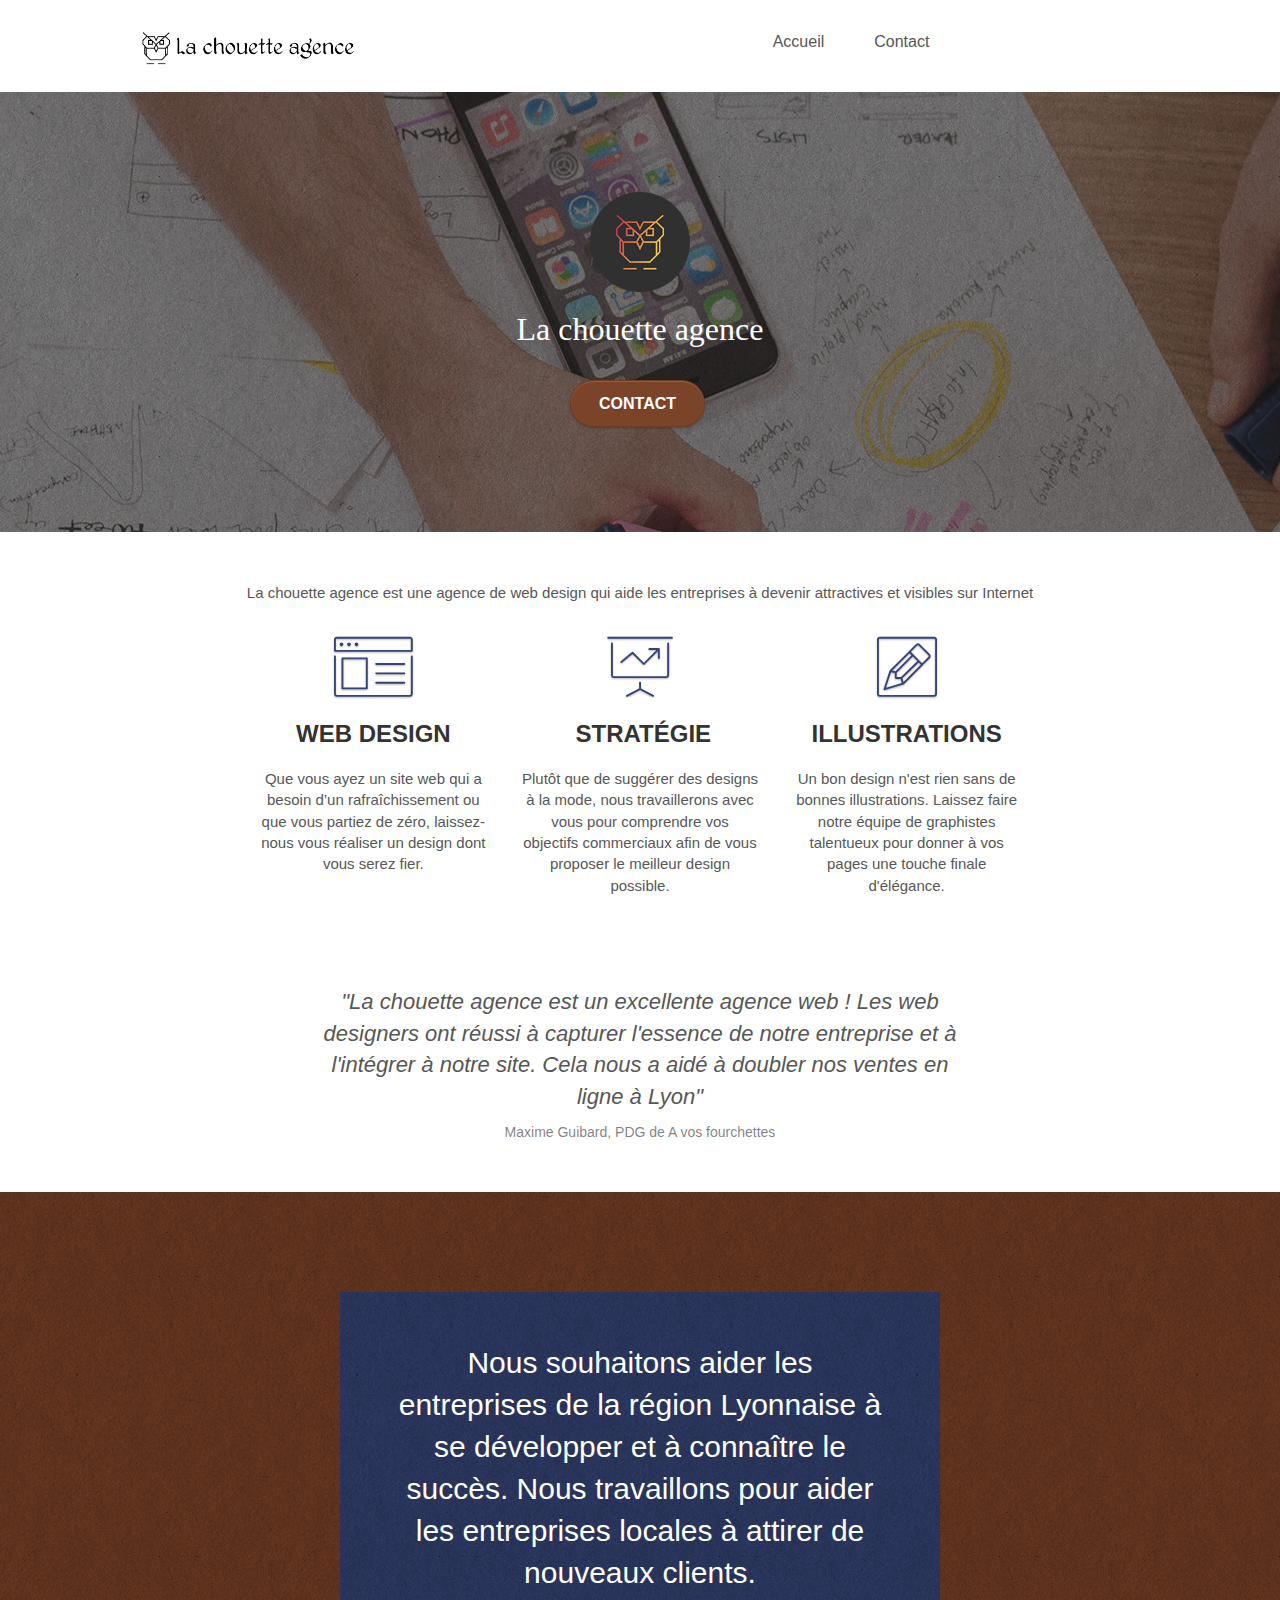
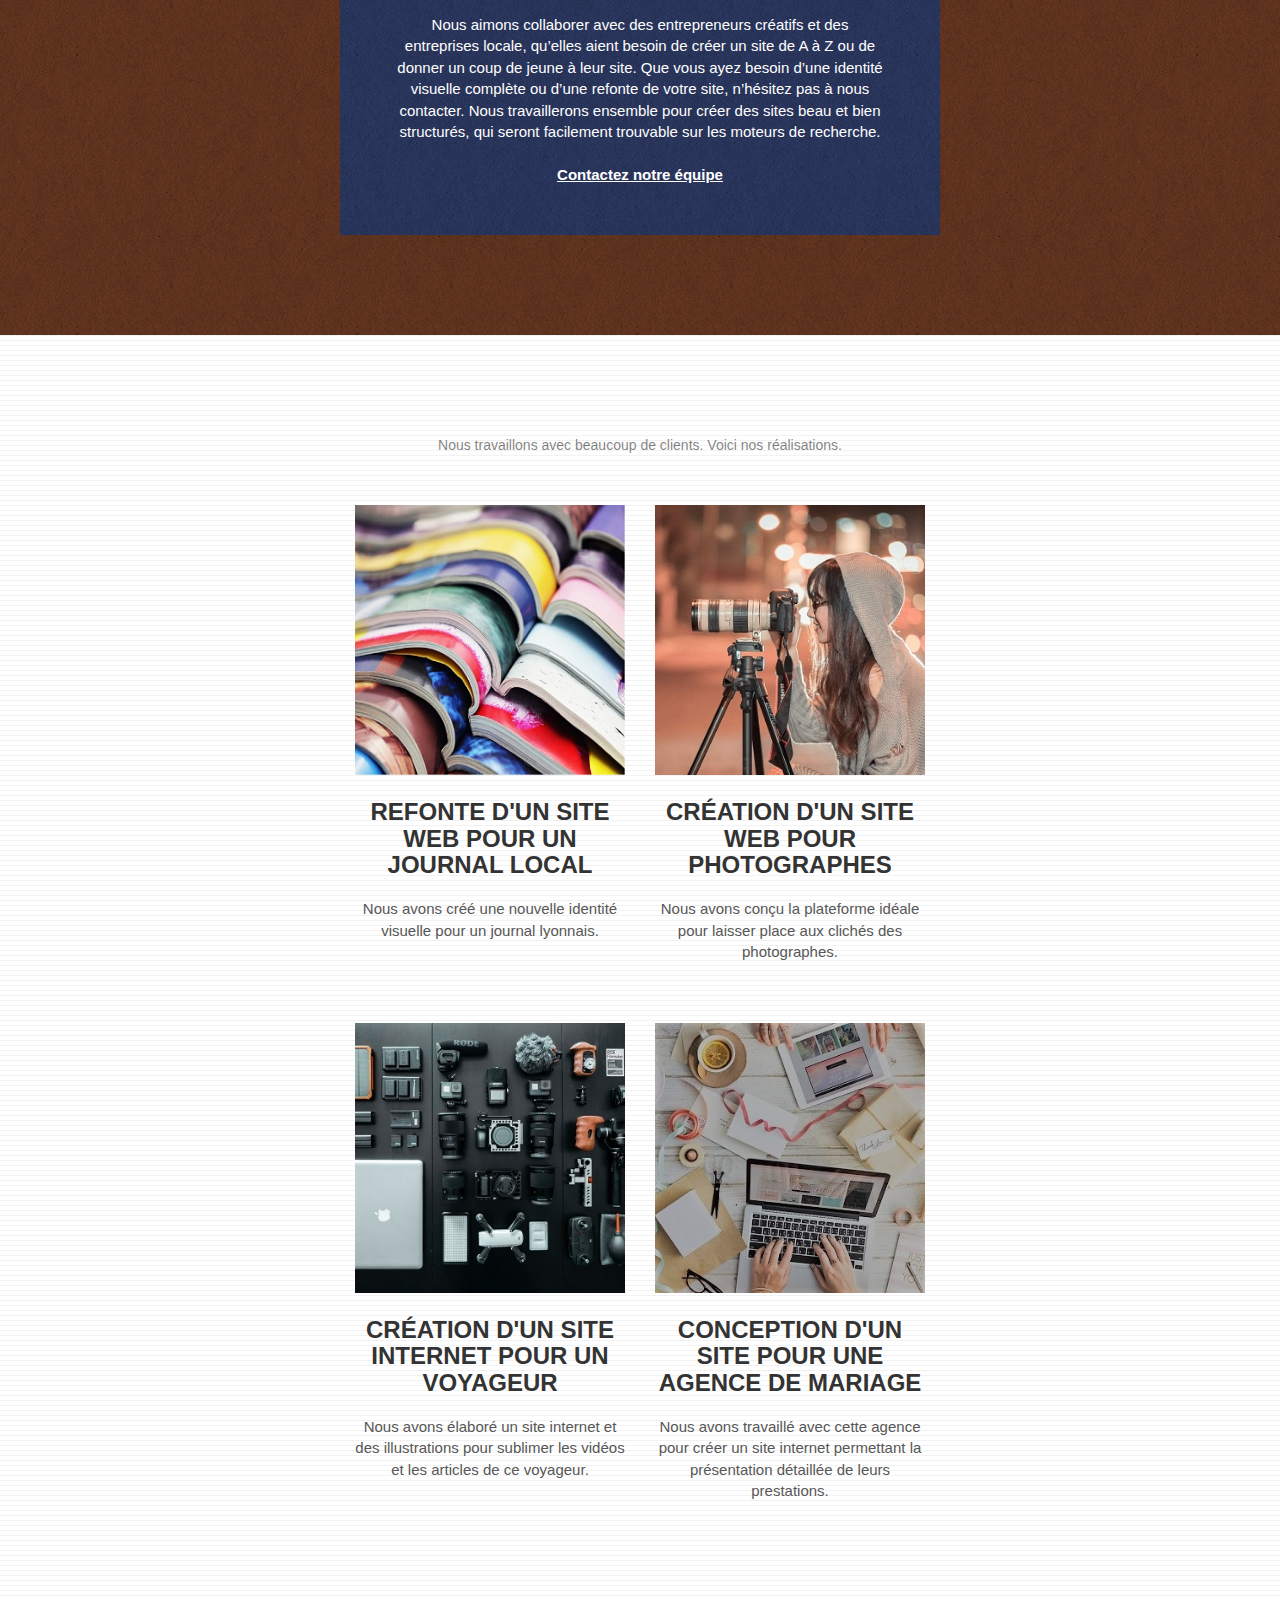
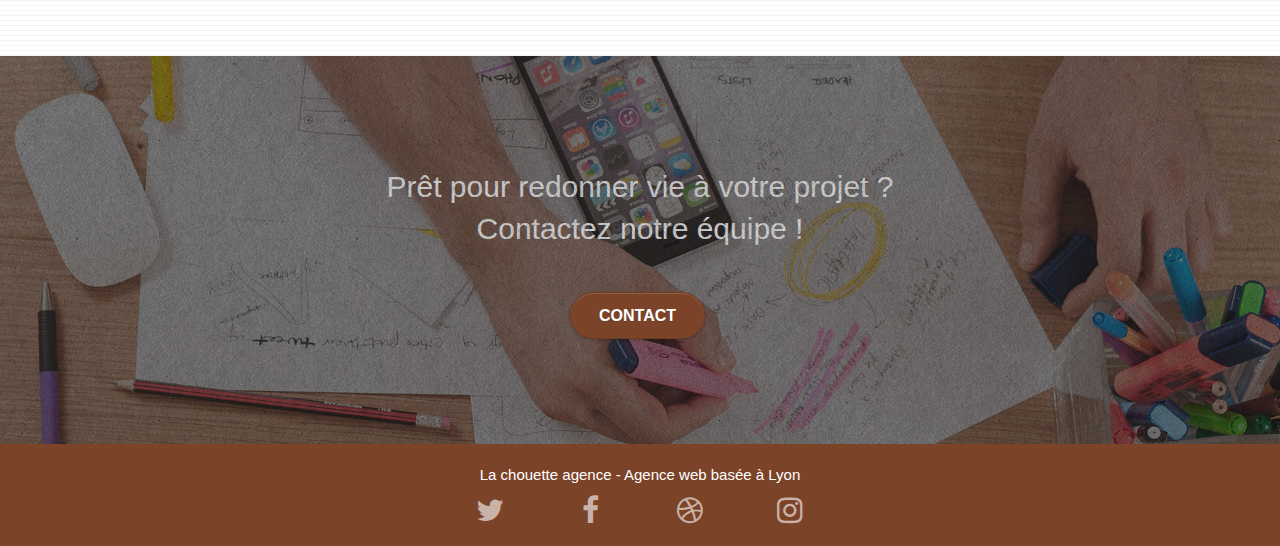
<file: index.html>
<!DOCTYPE html>
<!--DOCTYPE was in lower cases ==> / Mozilla : https://developer.mozilla.org/pl/docs/Glossary/Doctype
-->
<html lang="fr">
	<!--was "Defaut"-->
<head>
	<!--MISSING <TITLE> and <meta-title> -->
    <meta charset="utf-8">
	<title>La chouette agence - entreprise de webdesign à Lyon</title>
    <meta
      name="title"
      content="La chouette agence - Une entreprise de webdesign: conseil et création de sites Web et une identité visuelle complète."
    />
    <meta
      name="description"
      content="La chouette agence - refonte et création des site Internet, conception de l'identité visuelle et la présente virtuelle de la marque."
    />
    <meta name="keywords" content="creation site web, conception site internet, identité visuelle; présence virtuelle, agence web design à Lyon, visibilité en ligne">
    																									
	<!--CONTENT - EMPTY-->
    <meta name="viewport" content="width=device-width, initial-scale=1.0, viewport-fit=cover">
    <link rel="shortcut icon" type="image/png" href="favicon.jpg">
    
	<link rel="stylesheet" type="text/css" href="./css/bootstrap.css">
	<link rel="stylesheet" type="text/css" href="style.css">
	<link rel="stylesheet" type="text/css" href="./css/font-awesome.css">
	<link rel="stylesheet" type="text/css" href="./css/et-line.css">
	
    
	<script src="./js/jquery-2.1.0.js"></script>
	<script src="./js/bootstrap.js"></script>
	<script src="./js/blocs.js"></script>
	<script src="./js/jquery.touchSwipe.js" defer></script>
	<script src="./js/gmaps.js"></script>


<!--to check : script location - should be at the end: https://developer.mozilla.org/en-US/docs/Mozilla/Add-ons/WebExtensions/Content_scripts
-->
    
<!-- Analytics -->
 
<!-- Analytics END -->
    
</head>
<body>
<!-- Principal conteneur -->
<div class="page-container">
    
<!-- bloc-0 -->
<div class="bloc bgc-white l-bloc " id="bloc-0">
	<div class="container bloc-sm">

		<nav class="navbar row">
			<div class="navbar-header">
				
				<!--action forbiden by Google , info source : course-->
				<a class="navbar-brand" href="index.html"><img class="logo" src="img/la-chouette-agence.png" alt="Logo d'agence"/></a>
				<button id="nav-toggle" type="button" class="ui-navbar-toggle navbar-toggle" data-toggle="collapse" data-target=".navbar-1">
					<span class="sr-only">Toggle navigation</span><span class="icon-bar"></span><span class="icon-bar"></span><span class="icon-bar"></span>
				<!--screen reader to be checked-->
				</button>
			</div>
			<div class="collapse navbar-collapse navbar-1 special-dropdown-nav">
				<ul class="site-navigation nav navbar-nav">
					<li>
						<a href="index.html">Accueil</a>
					</li>
					<li>
					</li>
					<li>
						<a href="contact.html">Contact</a>
						<!--CONTACT , file should be named after content-->
					</li>
				</ul>
			</div>
		</nav>
	</div>
</div>
<!-- bloc-0 END -->

<!-- bloc-1-presentation -->
<div class="bloc bgc-dark-slate-blue bg-banniere d-bloc bg-t-edge bloc-bg-texture texture-paper b-parallax" id="bloc-1-hero">
	<div class="container bloc-lg">
		<div class="row tight-width-whitespace">
			<div class="col-sm-12">
				<img src="img/logo.png" class="center-block image-resize-mode" width="100" alt="La chouette agence, agence web paris, création logo paris" />
				<h1 class="text-center hero-bloc-text tc-white ">
					La chouette agence
				</h1>
				<div class="text-center">
					<a href="contact.html" class="btn btn-lg btn-clean btn-rd cta-hero btn-atomic-tangerine" id="cta-hero">Contact</a>
				</div>
			</div>
		</div>
	</div>
</div>
<!-- bloc-1-presentation END -->

<!-- bloc-2-services -->
<div class="bloc bgc-white l-bloc" id="bloc-2-services">
	<div class="container bloc-md">
		<div class="row">
			<div class="col-sm-12 text-center">
				<p>La chouette agence est une agence de web design qui aide les entreprises à devenir attractives et visibles sur Internet</p>
			</div>
		</div>
		<div class="row voffset-lg med-width-whitespace">
			<div class="col-sm-4">
				<div class="text-center">
					<span class="et-icon-browser sm-shadow icon-dark-slate-blue icons icon-lg"></span>
				</div>
				<h3 class="mg-md text-center">
					Web design
				</h3>
				<p class="text-center ">
					Que vous ayez un site web qui a besoin d&rsquo;un rafraîchissement ou que vous partiez de zéro, laissez-nous vous réaliser un design dont vous serez fier.
				</p>
			</div>
			<div class="col-sm-4">
				<div class="text-center">
					<span class="et-icon-presentation sm-shadow icon-dark-slate-blue icons icon-lg"></span>
				</div>
				<h3 class="mg-md text-center">
					&nbsp;Stratégie
				</h3>
				<p class="text-center ">
					Plutôt que de suggérer des designs à la mode, nous travaillerons avec vous pour comprendre vos objectifs commerciaux afin de vous proposer le meilleur design possible.<br>
				</p>
			</div>
			<div class="col-sm-4">
				<div class="text-center">
					<span class="et-icon-edit sm-shadow icon-dark-slate-blue icons icon-lg"></span>
				</div>
				<h3 class="mg-md text-center">
					Illustrations
				</h3>
				<p class="text-center ">
					Un bon design n'est rien sans de bonnes illustrations. Laissez faire notre équipe de graphistes talentueux pour donner à vos pages une touche finale d'élégance.
				</p>
			</div>
		</div>
		<div class="row voffset-lg voffset">
			<div class="col-xs-12 col-md-8 col-md-offset-2 text-center">
				<p class="client-opinion">"La chouette agence est un excellente agence web ! Les web designers ont réussi à capturer l'essence de notre entreprise et à l'intégrer à notre site. Cela nous a aidé à doubler nos ventes en ligne à Lyon"
				</p>
				<span>Maxime Guibard, PDG de A vos fourchettes</span>

			</div>
		</div>
	</div>
</div>
<!-- bloc-2-services END -->

<!-- bloc-3-what-i-do -->
<div class="bloc tc-white bgc-atomic-tangerine bg-presentation d-bloc bloc-bg-texture texture-paper b-parallax" id="bloc-3-what-i-do">
	<div class="container bloc-lg">
		<div class="row tight-width-whitespace black-background">
			<div class="col-sm-12">
				<h2 class="mg-md text-center tc-white">
					Nous souhaitons aider les entreprises de la région Lyonnaise à se développer et à connaître le succès. Nous travaillons pour aider les entreprises locales à attirer de nouveaux clients.<br>
				</h2>
				<p class="text-center white">
					Nous aimons collaborer avec des entrepreneurs créatifs et des entreprises locale, qu’elles aient besoin de créer un site de A à Z ou de donner un coup de jeune à leur site. Que vous ayez besoin d’une identité visuelle complète ou d’une refonte de votre site, n’hésitez pas à nous contacter. Nous travaillerons ensemble pour créer des sites beau et bien structurés, qui seront facilement trouvable sur les moteurs de recherche. <br><br><a class="ltc-white bold-link" href="contact.html">Contactez notre équipe</a><br>
				</p>
			</div>
		</div>
	</div>
</div>
<!-- bloc-3-what-i-do END -->

<!-- bloc-4-portfolio -->
<div class="bloc bgc-white bg-lines-h2-bg bg-repeat l-bloc" id="bloc-4-portfolio">
	<div class="container bloc-lg">
		<div class="row">
			<div class="col-sm-12 text-center">
				<span>Nous travaillons avec beaucoup de clients. Voici nos réalisations.</span>
			</div>
		</div>
		<div class="row tight-width-whitespace portfolio-row">
			<div class="col-sm-6">
				<a href="#" data-lightbox="img/1small.jpg" data-gallery-id="gallery-1" data-caption="Refonte d'un site web pour un journal local" data-frame="snapshot-lb"><img src="img/1small.jpg" alt="une image répresentant un pile des journaux" class="img-responsive portfolio-thumb" /></a>
				<h3 class="mg-md text-center">
					Refonte d'un site web pour un journal local
				</h3>
				<p class="text-center">
					Nous avons créé une nouvelle identité visuelle pour un journal lyonnais.
				</p>
			</div>
			<div class="col-sm-6">
				<a href="#" data-lightbox="img/2small.jpg" data-gallery-id="gallery-1" data-caption="Création d'un site web pour photographes" data-frame="snapshot-lb"><img src="img/2small.jpg" class="img-responsive portfolio-thumb" alt="Une jeune femme qui prend la photo" /></a>
				<h3 class="mg-md text-center">
					Création d'un site web pour photographes
				</h3>
				<p class="text-center">
					Nous avons conçu la plateforme idéale pour laisser place aux clichés des photographes.
				</p>
			</div>
		</div>
		<div class="row tight-width-whitespace portfolio-row">
			<div class="col-sm-6">
				<a href="#" data-lightbox="img/3small.jpg" data-gallery-id="gallery-1" data-caption="Création d'un site internet pour un voyageur" data-frame="snapshot-lb"><img src="img/3small.jpg" class="img-responsive portfolio-thumb" alt="L'équipment photographique et d'enregistrement sonore"/></a>
				<h3 class="mg-md text-center">
					Création d'un site internet pour un voyageur
				</h3>
				<p class="text-center">
					Nous avons élaboré un site internet et des illustrations pour sublimer les vidéos et les articles de ce voyageur.
				</p>
			</div>
			<div class="col-sm-6">
				<a href="#" data-lightbox="img/4small.jpg" data-gallery-id="gallery-1" data-caption="Conception d'un site pour une agence de mariage" data-frame="snapshot-lb"><img src="img/4small.jpg" class="img-responsive portfolio-thumb" alt="Une vue du haut sur la table sur lequel sont placés: un ordinateur portable, une tablette, une tasse, des lunettes, des ciseaux, des décorations comme des rubans et papier à emballer" /></a>
				<h3 class="mg-md text-center">
					Conception d'un site pour une agence de mariage
				</h3>
				<p class="text-center">
					Nous avons travaillé avec cette agence pour créer un site internet permettant la présentation détaillée de leurs prestations.
				</p>
			</div>
		</div>
	</div>
</div>
<!-- bloc-4-portfolio END -->

<!-- bloc-5-cta -->
<div class="bloc bgc-dark-slate-blue bg-banniere d-bloc bloc-bg-texture texture-paper" id="bloc-5-cta">
	<div class="container bloc-lg">
		<div class="row">
			<h2 class="mg-md text-center tc-white">
				Prêt pour redonner vie à votre projet ?<br>Contactez notre équipe !
			</h2>
			<div class="col-sm-12 text-center">
				<a href="contact.html" class="btn btn-atomic-tangerine btn-clean btn-rd btn-lg cta-hero">Contact</a>
			</div>
		</div>
	</div>
</div>
<!-- bloc-5-cta END -->

<!-- Footer - bloc-8 -->
<div class="bloc bgc-atomic-tangerine d-bloc" id="bloc-8">
	<div class="container bloc-sm">
		<div class="row">
			<div class="col-sm-12">
				<p class="text-center white">
					La chouette agence - Agence web basée à Lyon<br>
				</p>
				<div class="row row-no-gutters social">
					<div class="col-sm-3">
						<div class="text-center">
							<a class="social" href="index.html"><span class="fa fa-twitter icon-md"></span></a>
						</div>
					</div>
					<div class="col-sm-3">
						<div class="text-center">
							<a class="social" href="index.html"><span class="fa fa-facebook icon-md"></span></a>
						</div>
					</div>
					<div class="col-sm-3">
						<div class="text-center">
							<a class="social" href="index.html"><span class="fa fa-dribbble icon-md"></span></a>
						</div>
					</div>
					<div class="col-sm-3">
						<div class="text-center">
							<a class="social" href="index.html"><span class="fa fa-instagram icon-md"></span></a>
						</div>
					</div>
					<!-- <div class="keywords" style="color:#F3976C;">Agence web à paris, stratégie web, web design, illustrations, design de site web, site web, web, internet, site internet, site</div>
				</div> -->
				<!-- <div class="row">
					<div class="col-sm-4">
						Partenaires
							<ul>
								<li><a href="voiture.com">voiture.com</a></li>
								<li><a href="pizza.com">pizza.com</a></li>
								<li><a href="matoiture.com">matoiture.com</a></li>
								<li><a href="immobilierseo.com">immobilierseo.com</a></li>
							</ul>		
					</div>
					<div class="col-sm-4">
						Annuaires liste 1
						<ul>
							<li><a href="annuaireagence.com">annuaireagence.com</a></li>
							<li><a href="annuaireseo.com">annuaireseo.com</a></li>
							<li><a href="annuairemarketing.com">annuairemarketing.com</a></li>
							<li><a href="123seoture.com">123seo.com</a></li>
							<li><a href="123site.com">123site.com</a></li>
							<li><a href="annuairewordpress.com">annuairewordpress.com</a></li>
							<li><a href="listeagence.com">listeagence.com</a></li>
							<li><a href="meilleuresagencesparis.com">meilleuresagencesparis.com</a></li>
							<li><a href="listeseo.com">listeseo.com</a></li>
						</ul>
					</div>
					<div class="col-sm-4">
						Annuaires liste 2
						<ul>
							<li><a href="betterseo.com">betterseo.com</a></li>
							<li><a href="ameliorerseo.com">ameliorerseo.com</a></li>
							<li><a href="seojuicelien.com">seojuicelien.com</a></li>
							<li><a href="meilleursliens.com">meilleursliens.com</a></li>
							<li><a href="liensagogo.com">liensagogo.com</a></li>
							<li><a href="backlink.com">backlink.com</a></li>
							<li><a href="linkjuiceannuaire.com">linkjuiceannuaire.com</a></li>
							<li><a href="remontersurgoogle.com">remontersurgoogle.com</a></li>
							<li><a href="vraiseofiable.com">vraiseofiable.com</a></li>
						</ul>
					</div>
				</div> -->
			</div>
		</div>
	</div>
</div>
<!-- Footer - bloc-8 END -->

</div>
<!-- Principal conteneur END -->
    
</div>
</body>
</html>
</file>
<file: style.css>
body {
    margin: auto;
    padding: 0;
    background: #FFF;
    overflow-x: hidden;
    -webkit-font-smoothing: antialiased;
    -moz-osx-font-smoothing: grayscale;
    max-width: 1980px;
}
a,
button {
    transition: all .3s ease-in-out;
    outline: none!important;
}
.under-form {
    display: inline-block;
    margin-left: auto;
    margin-right: auto;
    width:100%;
    border-radius: 1.5rem;
}

.contact-details{
    /* border:solid 2px red; */
    margin-left: auto;
    margin-right: auto;
    padding: 2rem;
}
a:hover {
    text-decoration: none;
    cursor: pointer;
}

#page-loading-blocs-notifaction {
    position: fixed;
    top: 0;
    bottom: 0;
    width: 100%;
    z-index: 100000;
    background: #FFFFFF url("img/pageload-spinner.gif") no-repeat center center;
}

.bloc {
    width: 100%;
    clear: both;
    background: 50% 50% no-repeat;
    padding: 0 50px;
    -webkit-background-size: cover;
    -moz-background-size: cover;
    -o-background-size: cover;
    background-size: cover;
    position: relative;
}

.bloc .container {
    padding-left: 0;
    padding-right: 0;
}

.bloc-lg {
    padding: 100px 50px;
}

.bloc-md {
    padding: 50px;
}

.bloc-sm {
    padding: 20px 50px;
}

.bg-center,
.bg-l-edge,
.bg-r-edge,
.bg-t-edge,
.bg-b-edge,
.bg-tl-edge,
.bg-bl-edge,
.bg-tr-edge,
.bg-br-edge,
.bg-repeat {
    -webkit-background-size: auto!important;
    -moz-background-size: auto!important;
    -o-background-size: auto!important;
    background-size: auto!important;
}

.bg-repeat {
    background: repeat;
}

.bg-t-edge {
    background: top no-repeat;
}

.bloc-bg-texture::before {
    content: "";
    background-size: 2px 2px;
    position: absolute;
    top: 0;
    bottom: 0;
    left: 0;
    right: 0;
}

.texture-paper::before {
    background: url("img/texture-paper.png");
    background-size: 280px 280px;
}

.b-parallax {
    background-attachment: fixed;
}

.d-bloc {
    color: white;
    text-align: center;
}

.d-bloc button:hover {
    color: rgba(255, 255, 255, .9);
}

.d-bloc .icon-round,
.d-bloc .icon-square,
.d-bloc .icon-rounded,
.d-bloc .icon-semi-rounded-a,
.d-bloc .icon-semi-rounded-b {
    border-color: rgba(255, 255, 255, .9);
}

.d-bloc .divider-h span {
    border-color: rgba(255, 255, 255, .2);
}

.d-bloc .a-btn,
.d-bloc .navbar a,
.d-bloc .navbar-brand,
.d-bloc a .icon-sm,
.d-bloc a .icon-md,
.d-bloc a .icon-lg,
.d-bloc a .icon-xl,
.d-bloc h1 a,
.d-bloc h2 a,
.d-bloc h3 a,
.d-bloc h4 a,
.d-bloc h5 a,
.d-bloc h6 a,
.d-bloc p a {
    color: rgba(255, 255, 255, .6);
}

.d-bloc .a-btn:hover,
.d-bloc .navbar a:hover,
.d-bloc .navbar-brand:hover,
.d-bloc a:hover .icon-sm,
.d-bloc a:hover .icon-md,
.d-bloc a:hover .icon-lg,
.d-bloc a:hover .icon-xl,
.d-bloc h1 a:hover,
.d-bloc h2 a:hover,
.d-bloc h3 a:hover,
.d-bloc h4 a:hover,
.d-bloc h5 a:hover,
.d-bloc h6 a:hover,
.d-bloc p a:hover {
    color: rgba(255, 255, 255, 1);
}

.d-bloc .navbar-toggle .icon-bar {
    background: rgba(255, 255, 255, 1);
}

.d-bloc .btn-wire,
.d-bloc .btn-wire:hover {
    color: rgba(255, 255, 255, 1);
    border-color: rgba(255, 255, 255, 1);
}

.d-bloc .panel {
    color: rgba(0, 0, 0, .5);
}

.d-bloc .panel button:hover {
    color: rgba(0, 0, 0, .7);
}

.d-bloc .panel icon {
    border-color: rgba(0, 0, 0, .7);
}

.d-bloc .panel .divider-h span {
    border-color: rgba(0, 0, 0, .1);
}

.d-bloc .panel .a-btn {
    color: rgba(0, 0, 0, .6);
}

.d-bloc .panel .a-btn:hover {
    color: rgba(0, 0, 0, 1);
}

.d-bloc .panel .btn-wire,
.d-bloc .panel .btn-wire:hover {
    color: rgba(0, 0, 0, .7);
    border-color: rgba(0, 0, 0, .3);
}

.d-bloc .panel,
.l-bloc {
    color: rgba(0, 0, 0, .5);
}

.d-bloc .panel button:hover,
.l-bloc button:hover {
    color: rgba(0, 0, 0, .7);
}

.l-bloc .icon-round,
.l-bloc .icon-square,
.l-bloc .icon-rounded,
.l-bloc .icon-semi-rounded-a,
.l-bloc .icon-semi-rounded-b {
    border-color: rgba(0, 0, 0, .7);
}

.d-bloc .panel .divider-h span,
.l-bloc .divider-h span {
    border-color: rgba(0, 0, 0, .1);
}

.d-bloc .panel .a-btn,
.l-bloc .a-btn,
.l-bloc .navbar a,
.l-bloc .navbar-brand,
.l-bloc a .icon-sm,
.l-bloc a .icon-md,
.l-bloc a .icon-lg,
.l-bloc a .icon-xl,
.l-bloc h1 a,
.l-bloc h2 a,
.l-bloc h3 a,
.l-bloc h4 a,
.l-bloc h5 a,
.l-bloc h6 a,
.l-bloc p a {
    color: rgba(0, 0, 0, .6);
}

.d-bloc .panel .a-btn:hover,
.l-bloc .a-btn:hover,
.l-bloc .navbar a:hover,
.l-bloc .navbar-brand:hover,
.l-bloc a:hover .icon-sm,
.l-bloc a:hover .icon-md,
.l-bloc a:hover .icon-lg,
.l-bloc a:hover .icon-xl,
.l-bloc h1 a:hover,
.l-bloc h2 a:hover,
.l-bloc h3 a:hover,
.l-bloc h4 a:hover,
.l-bloc h5 a:hover,
.l-bloc h6 a:hover,
.l-bloc p a:hover {
    color: rgba(0, 0, 0, 1);
}

.l-bloc .navbar-toggle .icon-bar {
    color: rgba(0, 0, 0, .6);
}

.d-bloc .panel .btn-wire,
.d-bloc .panel .btn-wire:hover,
.l-bloc .btn-wire,
.l-bloc .btn-wire:hover {
    color: rgba(0, 0, 0, .7);
    border-color: rgba(0, 0, 0, .3);
}

.voffset {
    margin-top: 30px;
}

.voffset-lg {
    margin-top: 80px;
}
.client-opinion{
    font-style: italic;
    /* font-weight: bold; */
    font-size: 22px;
}
.row-no-gutters {
    margin-right: 0;
    margin-left: 0;
}

.row.row-no-gutters > [class^="col-"],
.row.row-no-gutters > [class*=" col-"] {
    padding-right: 0;
    padding-left: 0;
}

#bloc-1-hero h1 {
    font-size: 32px;
}

.navbar {
    margin-bottom: 0;
    z-index: 1;
}

.navbar-brand {
    height: auto;
    padding: 3px 15px;
    font-size: 25px;
    font-weight: normal;
    font-weight: 600;
    line-height: 44px;
}

.navbar-brand img {
    max-height: 200px;
    margin: 0 5px 0 0;
    display: inline;
}

.navbar-brand img[src$=svg] {
    min-width: 100px;
}

.nav-center .navbar-brand img {
    margin: 0;
}

.navbar .nav {
    padding-top: 2px;
    margin-right: -16px;
    float: right;
    z-index: 1;
}

.nav > li {
    float: left;
    margin-top: 4px;
    font-size: 16px;
}

.navbar-nav .open .dropdown-menu > li > a {
    text-align: inherit;
}

.nav > li a:hover,
.nav > li a:focus {
    background: transparent;
}

.navbar-toggle {
    margin: 10px 10px 0 0;
    border: 0px;
    visibility:hidden;
}

.navbar-toggle:hover {
    background: transparent!important;
}

.navbar-toggle .icon-bar {
    background-color: rgba(0, 0, 0, .5);
    width: 26px;
}

.nav-invert .navbar .nav {
    float: left;
}

.nav-invert .navbar-header,
.nav-invert .navbar-brand {
    float: right;
    position: relative;
    z-index: 2;
}

@media (min-width: 768px) {
    .site-navigation {
        position: absolute;
        top: 40%;
        right: 20%;
        transform: translate(0, -50%);
        -webkit-transform: translateY(-50%);
    }
    .nav > li .dropdown-menu a,
    .nav > li .dropdown-menu a:hover {
        color: #484848;
    }

    .site-navigation li{
        margin-left: 2rem;
        list-style-type: none;
        margin-top: 0;
    }

    .site-navigation li a {
        text-decoration: none;
    }
    .nav-invert .site-navigation {
        left: 0;
        right: 0;
    }
    .nav-center {
        text-align: center;
    }
    .nav-center .navbar-header {
        width: 100%;
    }
    .nav-center .navbar-header,
    .nav-center .navbar-brand,
    .nav-center .nav > li {
        float: none;
        display: inline-block;
    }
    .nav-center .site-navigation {
        position: relative;
        width: 100%;
        right: 0;
        margin-right: 0px;
        margin-top: 20px;
    }
    .nav-center.mini-nav .navbar-toggle {
        float: none;
        margin: 10px auto 0;
    }
}

.nav > li > .dropdown a {
    background: none!important;
    display: block;
    padding: 14px 15px;
}

nav .caret {
    margin: 0 5px;
}

.dropdown-menu .dropdown-menu {
    top: -8px;
    left: 100%;
}

.dropdown-menu .dropmenu-flow-right {
    top: 100%;
    left: 0;
    margin-left: -1px;
    border-top-left-radius: 0;
    border-top-right-radius: 0;
}

.dropdown-menu .dropdown span {
    border: 4px solid black;
    border-top-color: transparent;
    border-right-color: transparent;
    border-bottom-color: transparent;
    margin: 6px -5px 0 0!important;
    float: right;
}

.mg-md {
    margin-top: 10px;
    margin-bottom: 20px;
}

.mg-lg {
    margin-top: 10px;
    margin-bottom: 40px;
}

.btn {
    margin: 0 5px 5px 0;
}

.btn.pull-right {
    margin: 0 0 5px 5px;
}

.btn-d,
.btn-d:hover,
.btn-d:focus {
    color: #FFF;
    background: rgba(0, 0, 0, .3);
}

button {
    outline: none!important;
}

.btn-rd {
    border-radius: 40px;
}

.btn-clean {
    border: 1px solid rgba(0, 0, 0, .08);
    border-bottom-color: rgba(0, 0, 0, .1);
    text-shadow: 0 1px 0 rgba(0, 0, 1, .1);
    box-shadow: 0 1px 3px rgba(0, 0, 1, .25), inset 0 1px 0 0 rgba(255, 255, 255, .15);
}

.icon-md {
    font-size: 30px!important;
}

.icon-lg {
    font-size: 60px!important;
}

.sm-shadow {
    text-shadow: 0 1px 2px rgba(0, 0, 0, .3);
}

.panel-sq,
.panel-sq .panel-heading,
.panel-sq .panel-footer {
    border-radius: 0;
}

.panel-rd {
    border-radius: 30px;
}

.panel-rd .panel-heading {
    border-radius: 29px 29px 0 0;
}

.panel-rd .panel-footer {
    border-radius: 0 0 29px 29px;
}
/* .form-group{
    display: flex;
    flex-flow: row wrap;
} */
.row-width{
    width: 60%;
}
.centered-bloc{
    display: flex;
    flex-flow: column nowrap;
    justify-content: center;
    margin-left: auto;
    margin-right: auto;
}
.form-control {
    border-color: rgba(0, 0, 0, .1);
    box-shadow: none;
    width: 100%;
    height: 30px;
}

.scrollToTop {
    width: 40px;
    height: 40px;
    position: fixed;
    bottom: 20px;
    right: 20px;
    opacity: 0;
    z-index: 500;
    transition: all .3s ease-in-out;
}

.scrollToTop span {
    margin-top: 6px;
}

.showScrollTop {
    font-size: 14px;
    opacity: 1;
}

a[data-lightbox] {
    position: relative;
    display: block;
    text-align: center;
}

a[data-lightbox]:hover::before {
    content: "+";
    font-family: "HelveticaNeue-Light", "Helvetica Neue Light", "Helvetica Neue", Helvetica, Arial;
    font-size: 32px;
    width: 50px;
    height: 50px;
    margin-left: -25px;
    border-radius: 50%;
    background: rgba(0, 0, 0, .6);
    color: #FFF;
    font-weight: 100;
    z-index: 1;
    position: absolute;
    top: 50%;
    transform: translateY(-50%);
    -webkit-transform: translateY(-50%);
}

a[data-lightbox]:hover img {
    opacity: 0.6;
    -webkit-animation-fill-mode: none;
    animation-fill-mode: none;
}

#lightbox-modal {
    display: flex;
    align-items: center;
}

#lightbox-modal .modal-dialog {
    width: 90%;
    max-width: 900px;
    margin: 0 auto 0;
}

#lightbox-modal .modal-dialog img {
    max-height: 90vh;
    margin: 0 auto;
    /* height:100%; */
}

.logo{
    height:40px;
}
.lightbox-caption {
    padding: 20px;
    color: #FFF;
    background: rgba(0, 0, 0, .5);
    position: absolute;
    left: 15px;
    right: 15px;
    bottom: 5px;
    text-align: center;
}

.close-lightbox {
    color: #FFF;
    font-size: 30px;
    position: absolute;
    top: 20px;
    right: 20px;
    z-index: 20;
    background: rgba(0, 0, 0, .5);
    border: none;
    line-height: 30px;
    padding: 0 9px 5px;
    opacity: 0.3;
}

.close-lightbox:hover,
.next-lightbox:hover,
.prev-lightbox:hover {
    opacity: 1.0;
    color: #FFF;
}

.next-lightbox,
.prev-lightbox {
    font-size: 20px;
    color: rgba(255, 255, 255, .9);
    background: rgba(0, 0, 0, .5);
    transition: all .2s ease-in-out;
    position: absolute;
    top: 45%;
    z-index: 1;
    opacity: 0.4;
}

.next-lightbox {
    padding: 6px 8px 1px 13px;
    right: 25px;
}

.prev-lightbox {
    padding: 6px 13px 1px 10px;
    left: 25px;
}

.snapshot-lb .modal-body {
    padding-bottom: 45px;
}

.snapshot-lb .lightbox-caption {
    padding: 0;
    color: rgba(0, 0, 0, .5);
    background: none;
}

h1,
h2,
h3,
h4,
h5,
h6,
p,
label,
.btn,
a {
    font-family: "helvetica";
    font-weight: 400;
    color: #575757!important;
}
label{
    display: inline-block;
    margin: 20px 0;
}

.container {
    max-width: 1000px;
}

.hero-bloc-text {
    font-size: 38px;
    color:white;
}

.hero-bloc-text-sub {
    font-size: 36px;
}

.statement-bloc-text {
    line-height: 26px;
    font-style: italic;
    font-size: 20px;
    text-align: center;
    font-weight: lighter;
    max-width: 520px;
    margin: auto auto auto auto;
}

p {
    font-size: 15px;
}



.tight-width-whitespace {
    max-width: 600px;
    margin: auto auto auto auto;
}

.cta-hero {
    margin-top: 22px;
    color: #FFFFFF!important;
    text-transform: uppercase;
    padding: 12px 28px 12px 28px;
    font-size: 16px;
    font-weight: 700;
}

.social {
    max-width: 400px;
    margin: auto auto auto auto;
}
h1 {
    font-size: 20px;
    font-family: "Open Sans";
    color: white!important;
}
h2 {
    font-size: 30px;
    line-height: 1.4em;
    color: white!important;
}

h3 {
    font-size: 24px;
    text-transform: uppercase;
    font-weight: 700;
    color: #333333!important;
}

h4 {
    color: #333333!important;
}
.med-width-whitespace {
    max-width: 800px;
    margin: auto auto auto auto;
    box-shadow: 0px 0px 0px #000000;
}





.icons {
    margin-bottom: 14px;
    margin-top: 24px;
}

.white {
    color: #FFFFFF!important;
}

.portfolio-thumb {
    margin-bottom: 24px;
}

.portfolio-row {
    margin-bottom: 44px;
    margin-top: 50px;
}

.avatar {
    box-shadow: 0px 4px 9px rgba(0, 0, 0, 0.3);
}

.black-background {
    /* background-color: rgba(58, 44, 5, 0.7); */
    background-color:#364577;
    padding: 40px 40px 40px 40px;
}

.bold-link {
    font-weight: 900;
    text-decoration: underline!important;
}

.bgc-white {
    background-color: #FFFFFF;
}

.bgc-dark-slate-blue {
    background-color: #364577;
}

.bgc-atomic-tangerine {
    background-color: #7b4328;
}

.tc-white {
    color:white;
}

 /* CONTACT button */
.btn-atomic-tangerine {
    background: #7b4328!important;
    color: #FFFFFF!important;
   
}

 /* CONTACT button */
.btn-atomic-tangerine:hover {
    /* background: #c27956!important;
    color: #FFFFFF!important; */
       background: #FAF1EE!important;
    color: #303030!important;
    transform: scale(1.1);
}

.ltc-white {
    color: #FFFFFF!important;
}

.ltc-white:hover {
    color: #cccccc!important;
}

.ltc-atomic-tangerine {
    color: #F3976C!important;
}

.ltc-atomic-tangerine:hover {
    color: #c27956!important;
}

.icon-dark-slate-blue {
    color: #364577!important;
    border-color: #364577!important;
}

.bg-dots-bg {
    background-image: url("img/dots-bg.png");
}

.bg-lines-h2-bg {
    background-image: url("img/lines-h2-bg.png");
}

.bg-banniere {
    background-image: url("img/la-chouette-agence-banniere.jpg");
}

.bg-presentation {
    background-image: url("img/image-de-presentation.jpg");
}

@media (max-width: 1024px) {
    .bloc {
        padding-left: 20px;
        padding-right: 20px;
    }
    .bloc.full-width-bloc,
    .bloc-tile-2.full-width-bloc .container,
    .bloc-tile-3.full-width-bloc .container,
    .bloc-tile-4.full-width-bloc .container {
        padding-left: 0;
        padding-right: 0;
    }
}

@media (max-width: 992px) and (min-width: 768px) {
    .navbar .nav {
        max-width: 80%
    }
    .nav-center.navbar .nav {
        max-width: 100%
    }
}

@media only screen and (min-width: 768px) and (max-width: 1024px) and (orientation: landscape) {
    .b-parallax {
        background-attachment: scroll;
    }
}

@media only screen and (min-width: 1024px) and (max-width: 1366px) and (-webkit-min-device-pixel-ratio: 1.5) {
    .b-parallax {
        background-attachment: scroll;
    }
}

@media (max-width: 991px) {
    .container {
        width: 100%;
    }
    .b-parallax {
        background-attachment: scroll;
    }
    .page-container,
    #hero-bloc {
        overflow-x: hidden;
        position: relative;
    }
    .bloc {
        padding-left: constant(safe-area-inset-left);
        padding-right: constant(safe-area-inset-right);
    }
    .bloc-group,
    .bloc-group .bloc {
        display: block;
        width: 100%;
    }
    .bloc-fill-screen .fill-bloc-top-edge,
    .bloc-fill-screen .fill-bloc-bottom-edge {
        padding: 0 20px;
        padding-left: constant(safe-area-inset-left);
        padding-right: constant(safe-area-inset-right);
    }
}

@media (max-width: 767px) {
    .page-container {
        overflow-x: hidden;
        position: relative;
    }
    h1,
    h2,
    h3,
    h4,
    h5,
    h6,
    p,
    #disqus_thread {
        padding-left: 10px!important;
        padding-right: 10px!important;
    }
    .b-parallax {
        background-attachment: scroll;
    }
    .navbar .nav {
        padding-top: 0;
        border-top: 1px solid rgba(0, 0, 0, .2);
        float: none!important;
    }
    .navbar.row {
        margin-left: 0;
        margin-right: 0;
    }

    .site-navigation {
        position: inherit;
        transform: none;
        -webkit-transform: none;
        -ms-transform: none;
    }
    .nav > li {
        margin-top: 0;
        border-bottom: 1px solid rgba(0, 0, 0, .1);
        background: rgba(0, 0, 0, .05);
        text-align: left;
        padding-left: 15px;
        width: 100%;
    }
    .nav > li:hover {
        background: rgba(0, 0, 0, .08);
    }
    .dropdown .dropdown a .caret {
        float: none;
        margin: 5px 0 0 10px!important;
        border: 4px solid black;
        border-bottom-color: transparent;
        border-right-color: transparent;
        border-left-color: transparent;
    }
    #hero-bloc .navbar .nav {
        background: rgba(0, 0, 0, .8);
    }
    #hero-bloc .navbar .nav a {
        color: rgba(255, 255, 255, .6);
    }
    .hero {
        padding: 50px 0;
    }
    .hero-nav {
        left: -1px;
        right: -1px;
    }
    .navbar-collapse {
        padding: 0;
        overflow-x: hidden;
        -webkit-box-shadow: none;
        box-shadow: none;
    }
    .navbar-brand img {
        max-height: 40px;
        width: auto;
    }
    .nav-invert .navbar-header {
        float: none;
        width: 100%;
    }
    .nav-invert .navbar-toggle {
        float: left;
        margin-left: 10px;
    }
    .bloc {
        padding-left: 0;
        padding-right: 0;
    }
    .bloc-xxl,
    .bloc-xl,
    .bloc-lg {
        padding: 40px 0;
    }
    .bloc-sm,
    .bloc-md {
        padding-left: 0;
        padding-right: 0;
    }
    .bloc-tile-2 .container,
    .bloc-tile-3 .container,
    .bloc-tile-4 .container,
    .bloc-fill-screen .fill-bloc-top-edge,
    .bloc-fill-screen .fill-bloc-bottom-edge {
        padding-left: 0;
        padding-right: 0;
    }
    .a-block {
        padding: 0 10px;
    }
    .btn-dwn {
        display: none;
    }
    .voffset {
        margin-top: 5px;
    }
    .voffset-md {
        margin-top: 20px;
    }
    .voffset-lg {
        margin-top: 30px;
    }
    form {
        padding: 5px;
    }
    .close-lightbox {
        display: inline-block;
    }
    .blocsapp-device-iphone5 {
        background-size: 216px 425px;
        padding-top: 60px;
        width: 216px;
        height: 425px;
    }
    .blocsapp-device-iphone5 img {
        width: 180px;
        height: 320px;
    }
}

@media (max-width: 400px) {
    .bloc {
        padding-left: 0;
        padding-right: 0;
    }
}

@media (max-width: 767px) {
    .bloc-mob-center-text {
        text-align: center;
    }
}
</file>
<file: css/et-line.css>
@font-face {
    font-family: et-line;
    src: url(../fonts/et-line.eot);
    src: url(../fonts/et-line.eot?#iefix) format('embedded-opentype'), url(../fonts/et-line.woff) format('woff'), url(../fonts/et-line.ttf) format('truetype'), url(../fonts/et-line.svg#et-line) format('svg');
    font-weight: 400;
    font-style: normal
}

.et-icon-adjustments,
.et-icon-alarmclock,
.et-icon-anchor,
.et-icon-aperture,
.et-icon-attachment,
.et-icon-bargraph,
.et-icon-basket,
.et-icon-beaker,
.et-icon-bike,
.et-icon-book-open,
.et-icon-briefcase,
.et-icon-browser,
.et-icon-calendar,
.et-icon-camera,
.et-icon-caution,
.et-icon-chat,
.et-icon-circle-compass,
.et-icon-clipboard,
.et-icon-clock,
.et-icon-cloud,
.et-icon-compass,
.et-icon-desktop,
.et-icon-dial,
.et-icon-document,
.et-icon-documents,
.et-icon-download,
.et-icon-dribbble,
.et-icon-edit,
.et-icon-envelope,
.et-icon-expand,
.et-icon-facebook,
.et-icon-flag,
.et-icon-focus,
.et-icon-gears,
.et-icon-genius,
.et-icon-gift,
.et-icon-global,
.et-icon-globe,
.et-icon-googleplus,
.et-icon-grid,
.et-icon-happy,
.et-icon-hazardous,
.et-icon-heart,
.et-icon-hotairballoon,
.et-icon-hourglass,
.et-icon-key,
.et-icon-laptop,
.et-icon-layers,
.et-icon-lifesaver,
.et-icon-lightbulb,
.et-icon-linegraph,
.et-icon-linkedin,
.et-icon-lock,
.et-icon-magnifying-glass,
.et-icon-map,
.et-icon-map-pin,
.et-icon-megaphone,
.et-icon-mic,
.et-icon-mobile,
.et-icon-newspaper,
.et-icon-notebook,
.et-icon-paintbrush,
.et-icon-paperclip,
.et-icon-pencil,
.et-icon-phone,
.et-icon-picture,
.et-icon-pictures,
.et-icon-piechart,
.et-icon-presentation,
.et-icon-pricetags,
.et-icon-printer,
.et-icon-profile-female,
.et-icon-profile-male,
.et-icon-puzzle,
.et-icon-quote,
.et-icon-recycle,
.et-icon-refresh,
.et-icon-ribbon,
.et-icon-rss,
.et-icon-sad,
.et-icon-scissors,
.et-icon-scope,
.et-icon-search,
.et-icon-shield,
.et-icon-speedometer,
.et-icon-strategy,
.et-icon-streetsign,
.et-icon-tablet,
.et-icon-target,
.et-icon-telescope,
.et-icon-toolbox,
.et-icon-tools,
.et-icon-tools-2,
.et-icon-trophy,
.et-icon-tumblr,
.et-icon-twitter,
.et-icon-upload,
.et-icon-video,
.et-icon-wallet,
.et-icon-wine {
    font-family: et-line;
    speak: none;
    font-style: normal;
    font-weight: 400;
    font-variant: normal;
    text-transform: none;
    line-height: 1;
    -webkit-font-smoothing: antialiased;
    -moz-osx-font-smoothing: grayscale;
    display: inline-block
}

.et-icon-mobile:before {
    content: "\e000"
}

.et-icon-laptop:before {
    content: "\e001"
}

.et-icon-desktop:before {
    content: "\e002"
}

.et-icon-tablet:before {
    content: "\e003"
}

.et-icon-phone:before {
    content: "\e004"
}

.et-icon-document:before {
    content: "\e005"
}

.et-icon-documents:before {
    content: "\e006"
}

.et-icon-search:before {
    content: "\e007"
}

.et-icon-clipboard:before {
    content: "\e008"
}

.et-icon-newspaper:before {
    content: "\e009"
}

.et-icon-notebook:before {
    content: "\e00a"
}

.et-icon-book-open:before {
    content: "\e00b"
}

.et-icon-browser:before {
    content: "\e00c"
}

.et-icon-calendar:before {
    content: "\e00d"
}

.et-icon-presentation:before {
    content: "\e00e"
}

.et-icon-picture:before {
    content: "\e00f"
}

.et-icon-pictures:before {
    content: "\e010"
}

.et-icon-video:before {
    content: "\e011"
}

.et-icon-camera:before {
    content: "\e012"
}

.et-icon-printer:before {
    content: "\e013"
}

.et-icon-toolbox:before {
    content: "\e014"
}

.et-icon-briefcase:before {
    content: "\e015"
}

.et-icon-wallet:before {
    content: "\e016"
}

.et-icon-gift:before {
    content: "\e017"
}

.et-icon-bargraph:before {
    content: "\e018"
}

.et-icon-grid:before {
    content: "\e019"
}

.et-icon-expand:before {
    content: "\e01a"
}

.et-icon-focus:before {
    content: "\e01b"
}

.et-icon-edit:before {
    content: "\e01c"
}

.et-icon-adjustments:before {
    content: "\e01d"
}

.et-icon-ribbon:before {
    content: "\e01e"
}

.et-icon-hourglass:before {
    content: "\e01f"
}

.et-icon-lock:before {
    content: "\e020"
}

.et-icon-megaphone:before {
    content: "\e021"
}

.et-icon-shield:before {
    content: "\e022"
}

.et-icon-trophy:before {
    content: "\e023"
}

.et-icon-flag:before {
    content: "\e024"
}

.et-icon-map:before {
    content: "\e025"
}

.et-icon-puzzle:before {
    content: "\e026"
}

.et-icon-basket:before {
    content: "\e027"
}

.et-icon-envelope:before {
    content: "\e028"
}

.et-icon-streetsign:before {
    content: "\e029"
}

.et-icon-telescope:before {
    content: "\e02a"
}

.et-icon-gears:before {
    content: "\e02b"
}

.et-icon-key:before {
    content: "\e02c"
}

.et-icon-paperclip:before {
    content: "\e02d"
}

.et-icon-attachment:before {
    content: "\e02e"
}

.et-icon-pricetags:before {
    content: "\e02f"
}

.et-icon-lightbulb:before {
    content: "\e030"
}

.et-icon-layers:before {
    content: "\e031"
}

.et-icon-pencil:before {
    content: "\e032"
}

.et-icon-tools:before {
    content: "\e033"
}

.et-icon-tools-2:before {
    content: "\e034"
}

.et-icon-scissors:before {
    content: "\e035"
}

.et-icon-paintbrush:before {
    content: "\e036"
}

.et-icon-magnifying-glass:before {
    content: "\e037"
}

.et-icon-circle-compass:before {
    content: "\e038"
}

.et-icon-linegraph:before {
    content: "\e039"
}

.et-icon-mic:before {
    content: "\e03a"
}

.et-icon-strategy:before {
    content: "\e03b"
}

.et-icon-beaker:before {
    content: "\e03c"
}

.et-icon-caution:before {
    content: "\e03d"
}

.et-icon-recycle:before {
    content: "\e03e"
}

.et-icon-anchor:before {
    content: "\e03f"
}

.et-icon-profile-male:before {
    content: "\e040"
}

.et-icon-profile-female:before {
    content: "\e041"
}

.et-icon-bike:before {
    content: "\e042"
}

.et-icon-wine:before {
    content: "\e043"
}

.et-icon-hotairballoon:before {
    content: "\e044"
}

.et-icon-globe:before {
    content: "\e045"
}

.et-icon-genius:before {
    content: "\e046"
}

.et-icon-map-pin:before {
    content: "\e047"
}

.et-icon-dial:before {
    content: "\e048"
}

.et-icon-chat:before {
    content: "\e049"
}

.et-icon-heart:before {
    content: "\e04a"
}

.et-icon-cloud:before {
    content: "\e04b"
}

.et-icon-upload:before {
    content: "\e04c"
}

.et-icon-download:before {
    content: "\e04d"
}

.et-icon-target:before {
    content: "\e04e"
}

.et-icon-hazardous:before {
    content: "\e04f"
}

.et-icon-piechart:before {
    content: "\e050"
}

.et-icon-speedometer:before {
    content: "\e051"
}

.et-icon-global:before {
    content: "\e052"
}

.et-icon-compass:before {
    content: "\e053"
}

.et-icon-lifesaver:before {
    content: "\e054"
}

.et-icon-clock:before {
    content: "\e055"
}

.et-icon-aperture:before {
    content: "\e056"
}

.et-icon-quote:before {
    content: "\e057"
}

.et-icon-scope:before {
    content: "\e058"
}

.et-icon-alarmclock:before {
    content: "\e059"
}

.et-icon-refresh:before {
    content: "\e05a"
}

.et-icon-happy:before {
    content: "\e05b"
}

.et-icon-sad:before {
    content: "\e05c"
}

.et-icon-facebook:before {
    content: "\e05d"
}

.et-icon-twitter:before {
    content: "\e05e"
}

.et-icon-googleplus:before {
    content: "\e05f"
}

.et-icon-rss:before {
    content: "\e060"
}

.et-icon-tumblr:before {
    content: "\e061"
}

.et-icon-linkedin:before {
    content: "\e062"
}

.et-icon-dribbble:before {
    content: "\e063"
}
</file>
